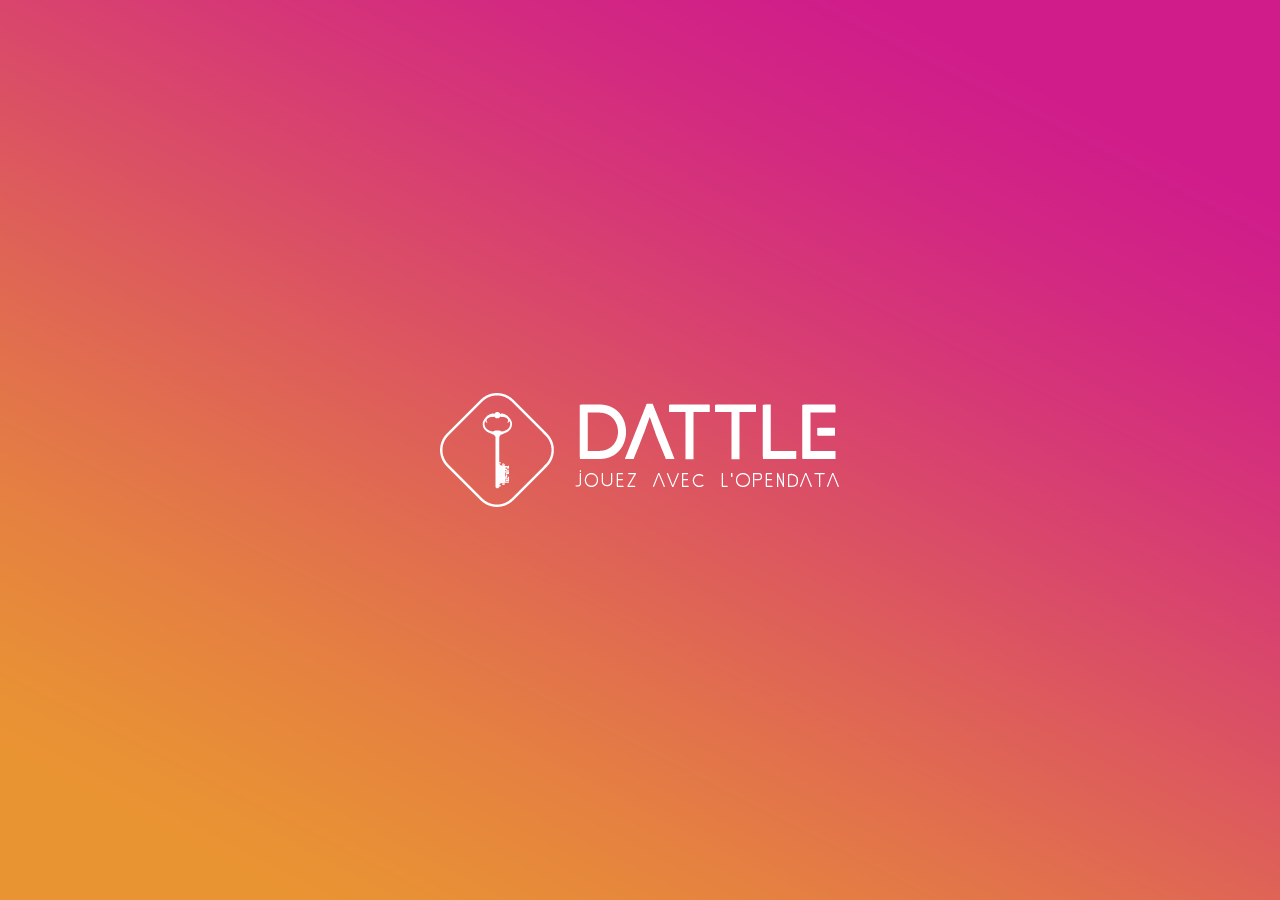
<file: docs/dattle.fr/index.html>
<html>
<head>
	<title>Dattle - Jouez avec l'OpenData</title>
	<style type="text/css">
	html, body {
		margin:0;
		padding:0;
		background: #fff url(img/bg_body.png) center center fixed no-repeat;
		-webkit-background-size: cover;
		-moz-background-size: cover;
		-o-background-size: cover;
		background-size: cover;		
	}
	#logo {
		position:absolute;
		left:50%;
		top:50%;
		margin: -57px 0 0 -200px;
	}
	</style>
</head>
<body>
	<div id="logo">
		<img src="img/logo_dattle.png" title="Dattle - Jouez avec l'OpenData">
	</div>
</body>
</html>
</file>
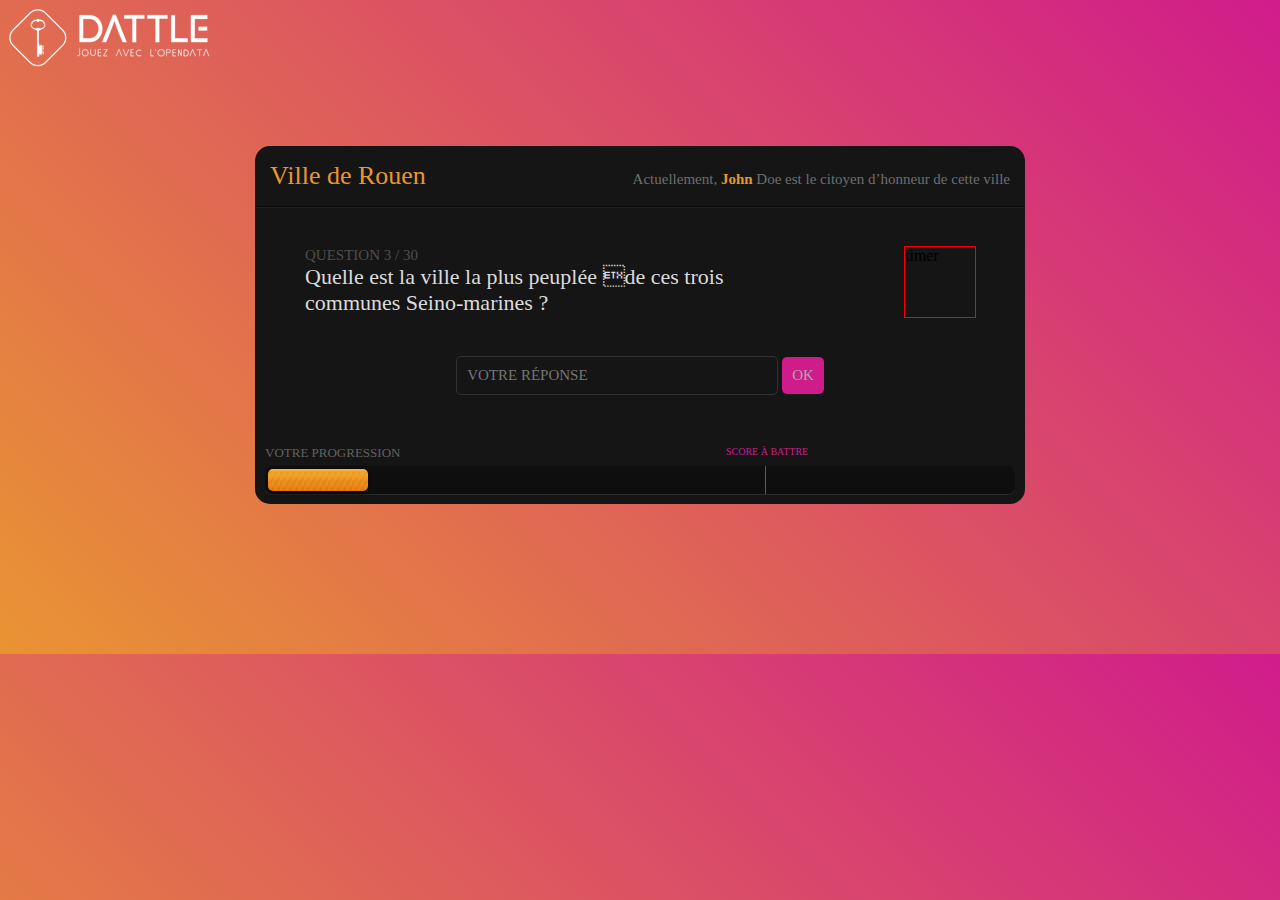
<file: docs/question.html>
<!DOCTYPE html>
    <head>
        <meta charset="utf-8">
        <meta http-equiv="X-UA-Compatible" content="IE=edge">
        <title></title>
        <meta name="description" content="">
        <meta name="viewport" content="width=device-width, initial-scale=1">

		
		<style type="text/css">
		
		.gradient {
			background: #e99433; /* Old browsers */
			background: -moz-linear-gradient(45deg,  #e99433 0%, #d01c8b 100%); /* FF3.6+ */
			background: -webkit-gradient(linear, left bottom, right top, color-stop(0%,#e99433), color-stop(100%,#d01c8b)); /* Chrome,Safari4+ */
			background: -webkit-linear-gradient(45deg,  #e99433 0%,#d01c8b 100%); /* Chrome10+,Safari5.1+ */
			background: -o-linear-gradient(45deg,  #e99433 0%,#d01c8b 100%); /* Opera 11.10+ */
			background: -ms-linear-gradient(45deg,  #e99433 0%,#d01c8b 100%); /* IE10+ */
			background: linear-gradient(45deg,  #e99433 0%,#d01c8b 100%); /* W3C */
			filter: progid:DXImageTransform.Microsoft.gradient( startColorstr='#e99433', endColorstr='#d01c8b',GradientType=1 ); /* IE6-9 fallback on horizontal gradient */

		}
		
		.question {
		
			width: 770px;
			margin: 0 auto;
			margin-top: 75px;
			margin-bottom: 150px;
		
			background: #151515;
			
			border-radius: 15px;
		
		}
		
		.question hgroup {
		
			padding: 15px;
			
			border-bottom: 1px solid #0b0b0b;
			box-shadow: 0px 1px 0px #1f1f1f;
			
		}
		
		.question hgroup h1 {
			
			float: left;
			
			margin: 0px;
			padding: 0px;
			
			font-family: dinL;
			font-size: 26px;
			color: #e99533;
			font-weight: normal;
			
		}
		
		.question hgroup h3 {
		
			float: right;
			
			margin: 0px;
			margin-top: 10px;
			padding: 0px;
			
			font-size: 15px;
			font-family: dinL;
			color: #6e6e6e;
			font-weight: normal;
			
		}
		
		.question hgroup h3 strong  {
		
			color: #e99533;
		
		}
		
		.question .contentText {
		
			padding: 40px 50px;
			
		}
		
		.question .contentText .timer {
		
			width: 70px;
			height: 70px;
			
			margin-left: 100px;
			
			float: right;
			
			outline: 1px solid red;
		
		}
		
		.question .contentText h3 {
		
			margin: 0px;
			padding: 0px;
		
			font-family: dinM;
			font-size: 15px;
			color: #4e4e4e;
			font-weight: normal;
			text-transform: uppercase;
		
		}
		
		.question .contentText h2 {
			
			margin: 0px;
			padding: 0px;
			
			font-family: dinL;
			font-size: 22px;
			color: #dbdbdb;
			font-weight: normal;
		
		}
		
		.answers {
		
			margin: 0px 10px;
			padding: 0px;
			
			text-align: center;
		
		}
		
		.answers li {
		
			margin: 0px;
			padding: 0px;
			list-style: none;
			
			display: inline-block;
		
		}
		
		.answers li a {
		
			
			
			display: block;
			width: 220px;
			padding: 10px 0px 10px 0px;
			margin-left: 10px;
			
			text-align: center;
			font-family: dinL;
			font-size: 15px;
			color: #ababab;
			text-transform: uppercase;
			text-decoration: none;
			
			background: #1e1e1e;
			border: 1px solid #313131;
			
			border-radius: 5px;
		
		}
		
		.answers li a.active {
		
			color: #e99533;
			border-color: #e99533;
		
		}
		
		.answers input {
		
			padding: 10px;
			width: 300px;
		
			font-family: dinL;
			font-size: 15px;
			color: #ababab;
			text-transform: uppercase;
			text-decoration: none;
		
			border: 1px solid #313131;
			background: none;
			
			border-radius: 5px;
		
		}
		
		.answers input.submit {
		
			width: auto;
			
			background: #d01c8b;
			border: 0px;
		
		}
		
		.answers input:focus {
			
			outline: 0px;
			border-color: #d01c8b;
		
		}
		
		.progress {
		
		margin-top: 40px;
		padding: 10px;
		
		}
		
		.progress h1 {
		
			margin: 0px;
			padding: 0px;
			margin-bottom: 5px;
			
			font-family: dinL;
			font-size: 13px;
			color: #616161;
			text-transform: uppercase;
			font-weight: normal;
		
		}
		
		.progress .progressBar {
		
			position: relative;
		
			padding: 3px;
		
			background: #0e0e0e;
			
			box-shadow: 0px 1px 0px #2b2b2b;
			
			border-radius: 7px;
		
		}
		
		.progress .progressBar .bar {
		
			padding: 0px;
			margin: 0px;
		
			height: 22px;
			width: 100px;
		
			background: url(../img/question_progressbar_bg.jpg) repeat-x left center;
			
			border-radius: 5px;
			
			box-shadow: 0px 4px 3px rgba(0,0,0,0.35);
		
		}
		
		.progress .progressBar .target {
		
			height: 28px;
		
			position: absolute;
			top: 0px;
			left: 500px;
			
			font-family: dinL;
			font-size: 10px;
			color: #d01c8b;
			text-transform: uppercase;
			
			border-left: 1px solid #d01c8b;
			
		}
		
		.progress .progressBar .target span {
		
			position: absolute;
			top: -20px;
			left: -40px;
			
			width: 100px;
		
		}
		
		.clear {
			clear:both;
		}
		
		</style>


    </head>
    <body class="gradient">


        <img src="../img/logo_dattle_white.png" />
        
        
        <div class="question">
	        <hgroup>
	        	<h1>Ville de Rouen</h1>
	        	<h3>Actuellement, <strong>John</strong> Doe est le citoyen d’honneur de cette ville</h3>
	        	<div class="clear"></div>
	        </hgroup>
	        
	        <div class="contentText">
	        	<div class="timer">
		        	timer
		        </div>
	        	<h3>Question 3 / 30</h3>
	        	<h2>Quelle est la ville la plus peuplée de ces trois communes Seino-marines ?</h2>
	        </div>
	        
	        <!--<ul class="answers">
	        	<li><a href="#">Rouen</a></li>
	        	<li><a href="#" class="active">Le Havre</a></li>
	        	<li><a href="#">Criquetot</a></li>
	        </ul>-->
	        
	        <div class="answers">
	        
	        	<input type="text" placeholder="Votre réponse" />
	        	<input type="submit" class="submit" value="OK" />
	        	
	        </div>
	        
	        <div class="clear"></div>
	        
	        <div class="progress">
	        	<h1>Votre progression</h1>
	        	<div class="progressBar">
	        		<div class="bar"></div>
	        		<div class="target"><span>Score à battre</span></div>
	        	</div>
	        </div>
	        
        </div>
        

    </body>
</html>
</file>
